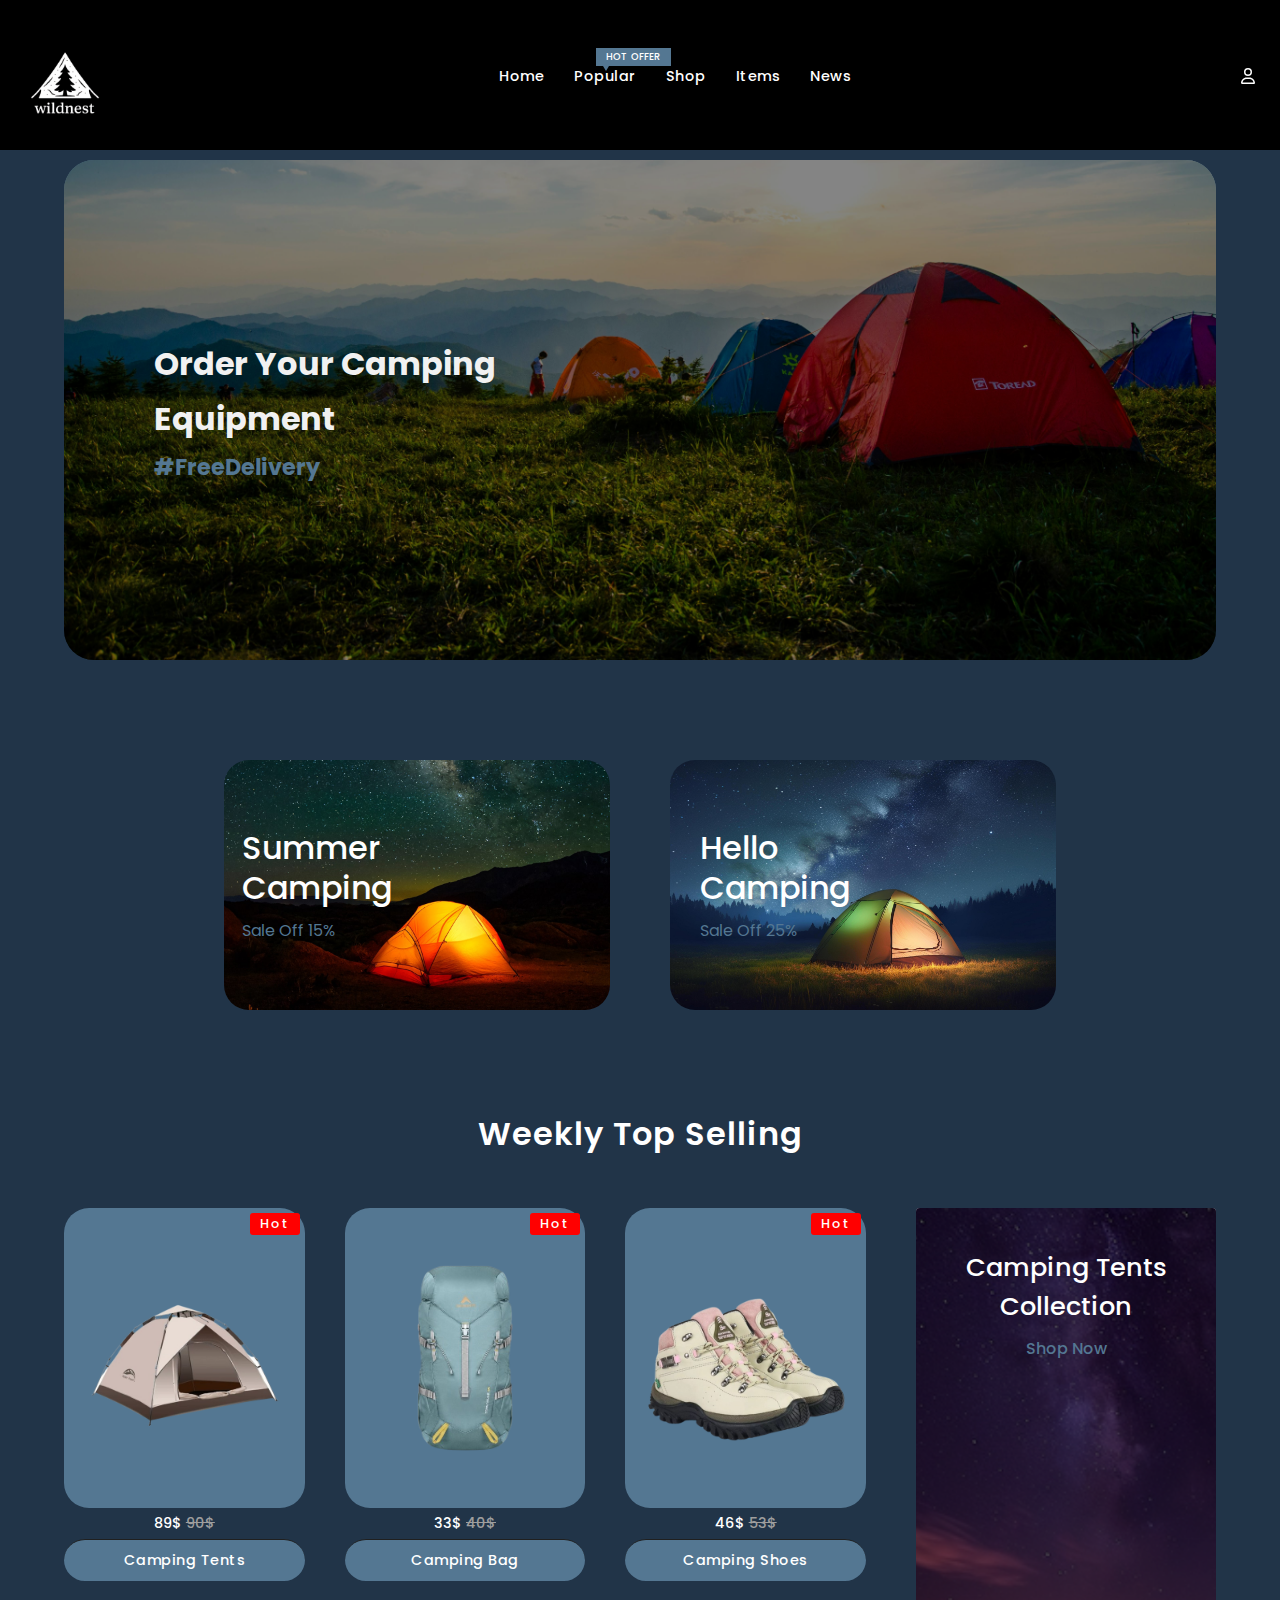
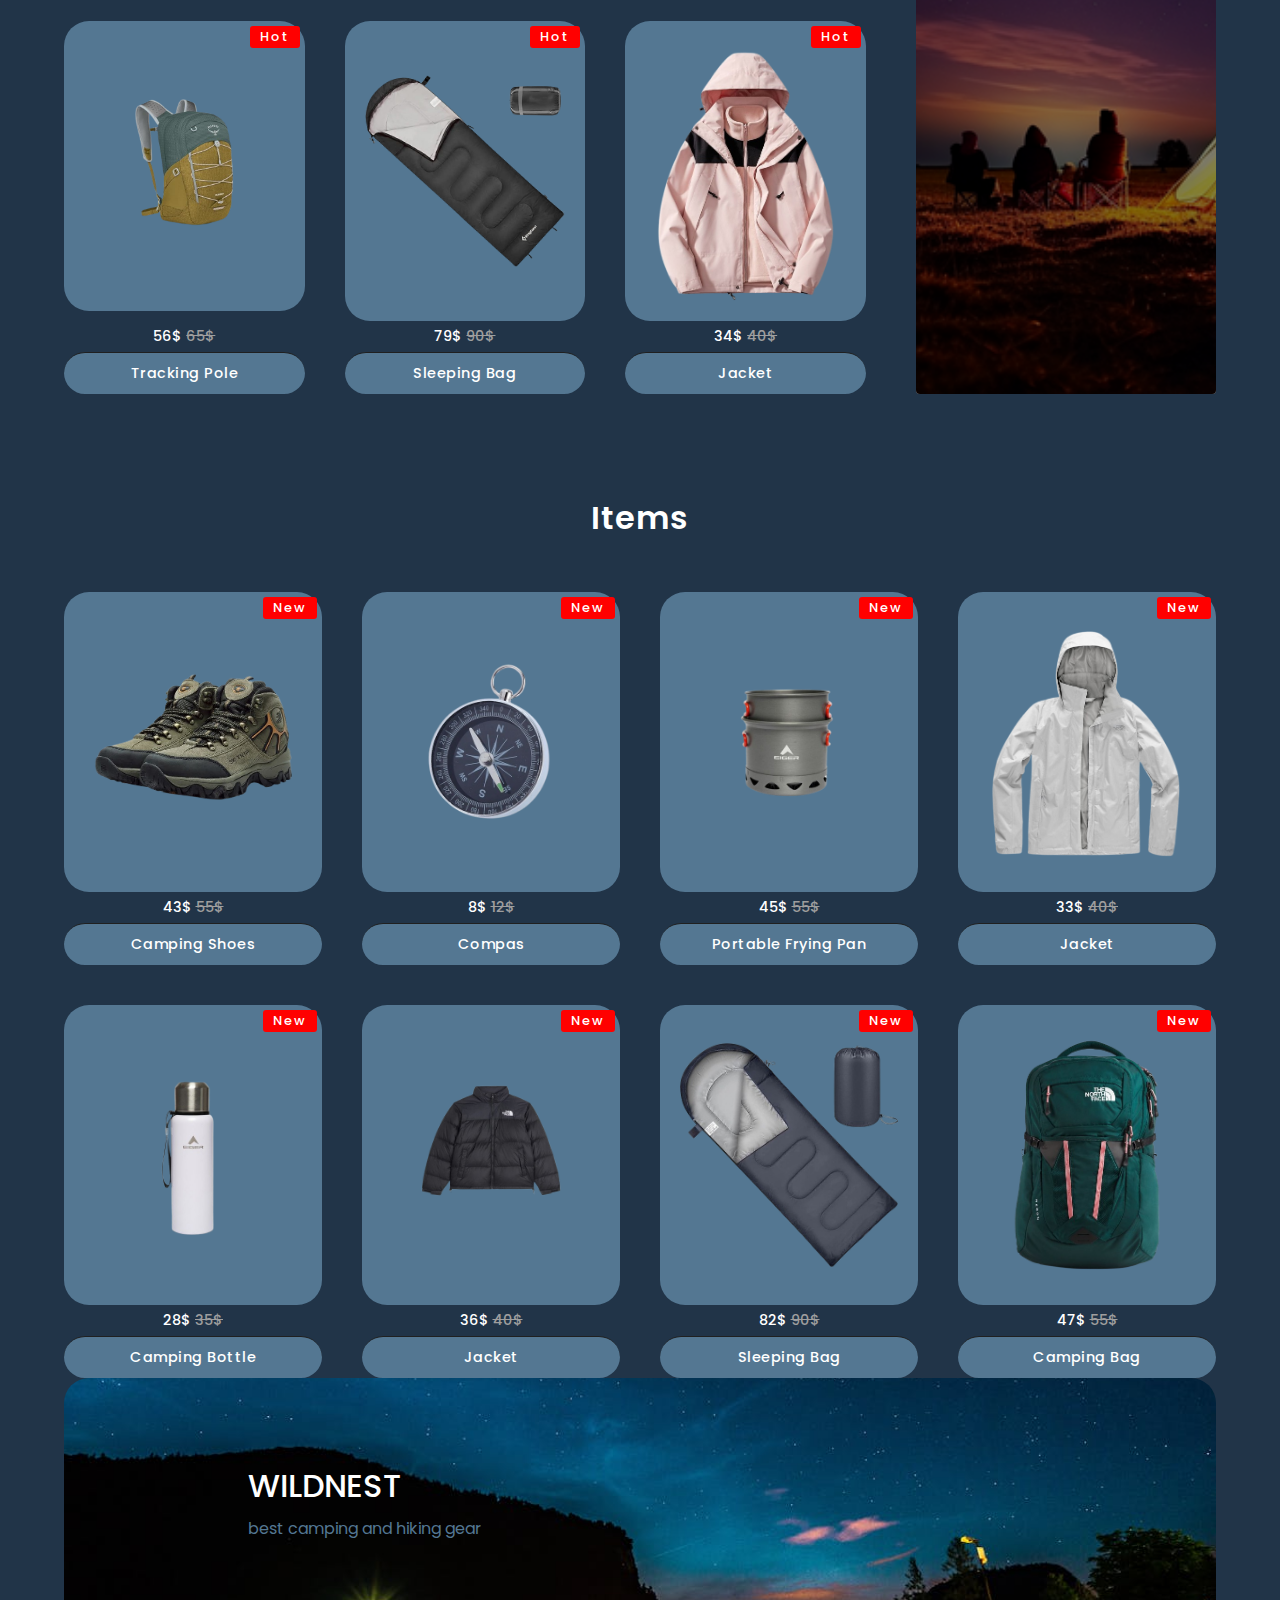
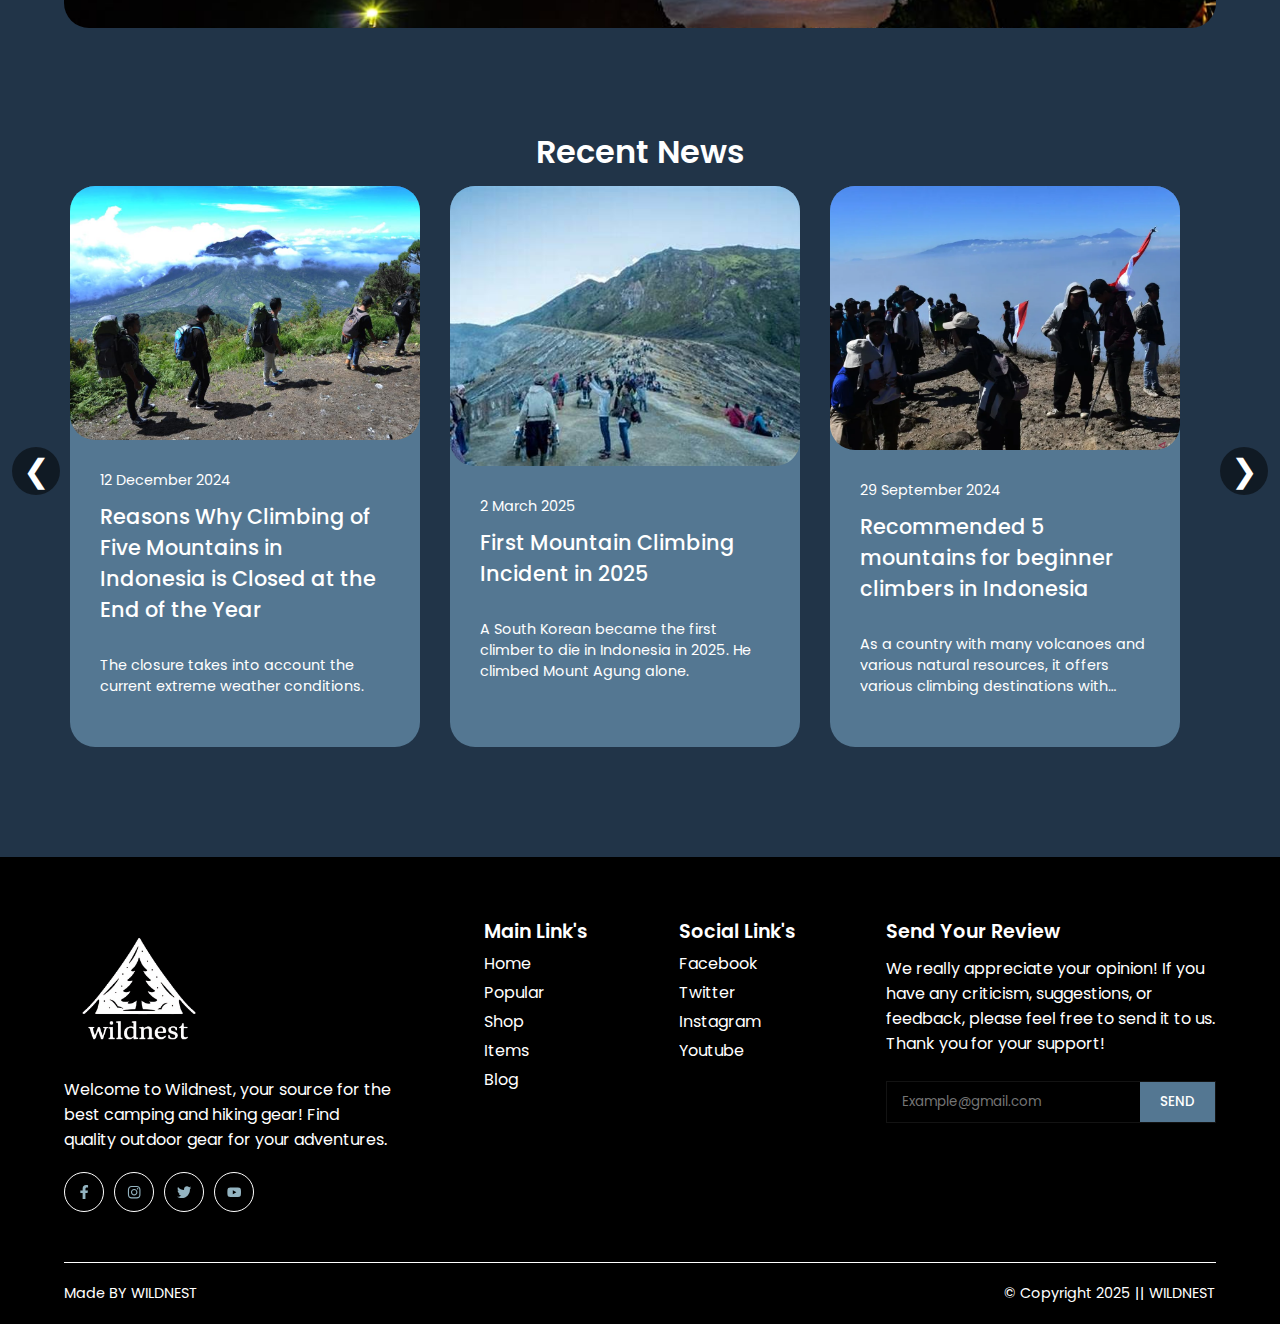
<file: index.html>
<!DOCTYPE html>
<html lang="en">

<head>
    <meta charset="UTF-8">
    <meta name="viewport" content="width=device-width, initial-scale=1.0">
    <title>Wild Nest</title>
    <link rel="stylesheet" href="css/style.css" />
    <link rel="shortcut icon" href="images/fav-icon.png" />
    <link rel="preconnect" href="https://fonts.googleapis.com">
    <link rel="preconnect" href="https://fonts.gstatic.com" crossorigin>
    <link href="https://fonts.googleapis.com/css2?family=Poppins:ital,wght@0,100;0,200;0,300;0,400;0,500;0,600;0,700;0,800;0,900;1,100;1,200;1,300;1,400;1,500;1,600;1,700;1,800;1,900&display=swap" rel="stylesheet">


</head>

<body class="">

    <!--==header==-->
    <header>
        <nav class="navigation">
            <!--menu-btn-->
            <input type="checkbox" id="menu-btn" class="menu-btn" />
            <label for="menu-btn" class="menu-icon">
                <span class="nav-icon"></span>
            </label>
            <!--**logo******************-->
            <a href="#" class="logo">
                <img src="logo.png" alt="logo" />
            </a>
            <!--menu-->
            <ul class="menu">
                <li><a href="index.html">Home</a></li>
                <li>
                    <a href="#popular">Popular</a>
                    <span class="nav-label">Hot Offer</span>
                </li>
                <li><a href="keranjang.html">Shop</a></li>
                <li><a href="#recent-product">Items</a></li>
                <li><a href="#blog">News</a></li>
            </ul>
            <!--**nav-btns****-->
            <div class="nav-btns">
                <!--user-->
                <a href="login_register/index.php" class="nav-user">
                    <svg xmlns="http://www.w3.org/2000/svg" viewBox="0 0 448 512" height="1em" width="1em"><path d="M304 128a80 80 0 1 0 -160 0 80 80 0 1 0 160 0zM96 128a128 128 0 1 1 256 0A128 128 0 1 1 96 128zM49.3 464H398.7c-8.9-63.3-63.3-112-129-112H178.3c-65.7 0-120.1 48.7-129 112zM0 482.3C0 383.8 79.8 304 178.3 304h91.4C368.2 304 448 383.8 448 482.3c0 16.4-13.3 29.7-29.7 29.7H29.7C13.3 512 0 498.7 0 482.3z"/></svg>
                </a>
            </div>
        </nav>
    </header>

    <!--==search=======================================-->
    <div class="search-bar">
        <!--input-->
        <form class="search-input">
            <input type="text" placeholder="Search For Products" name="search" required/>
            <!--cancel-->
            <a href="javascript:void(0);" class="search-cancel">
                <svg xmlns="http://www.w3.org/2000/svg" viewBox="0 0 384 512" height="1em" width="1em"><path d="M342.6 150.6c12.5-12.5 12.5-32.8 0-45.3s-32.8-12.5-45.3 0L192 210.7 86.6 105.4c-12.5-12.5-32.8-12.5-45.3 0s-12.5 32.8 0 45.3L146.7 256 41.4 361.4c-12.5 12.5-12.5 32.8 0 45.3s32.8 12.5 45.3 0L192 301.3 297.4 406.6c12.5 12.5 32.8 12.5 45.3 0s12.5-32.8 0-45.3L237.3 256 342.6 150.6z"/></svg>
            </a>
        </form>
    </div>

    <!--==login-signup================================-->


    <!--==main-banner-search=========================-->
    <section id="search-banner">
        <!--text-->
        <div class="search-banner-text">
            <h1>Order Your Camping Equipment</h1>
            <strong>#FreeDelivery</strong>
            <!--box-->
        </div>
    </section>

    <!--==sale=====================================-->
    <section class="sale" id="shop">
        <!--box1-->
        <a href="#" class="sale-box">
            <img src="images/sale-1.jpg" alt="sale" />

            <!--text-->
            <div class="sale-text">
                <strong>Summer Camping</strong>
                <span>Sale Off 15%</span>
            </div>
        </a>

        <!--box2-->
        <a href="#" class="sale-box">
            <img src="images/sale-2.jpg" alt="sale" />

            <!--text-->
            <div class="sale-text">
                <strong>Hello Camping</strong>
                <span>Sale Off 25%</span>
            </div>
        </a>
    </section>

    <!--==top selling===================================-->
    <section id="popular">

        <!--**heading******************-->
        <h2>Weekly Top Selling</h2>

        <!--**container****************-->
        <div class="popular-container">

            <!--==product============-->
            <div class="popular-product-container">

                <!--box 1-->
                <div class="product-box">
                    <!--img-->
                    <a href="#" class="product-box-img">
                        <img src="./images/tnda4.png" alt="product" />
                        <span>Hot</span>
                    </a>
                    <!--text-->
                    <div class="product-box-text">
                        <span>89$ <del>90$</del></span>
                        <a href="#" class="product-cart-btn">Camping Tents</a>
                    </div>
                </div>

                <!--box 2-->
                <div class="product-box">
                    <!--img-->
                    <a href="#" class="product-box-img">
                        <img src="./images/tas2.png" alt="product" />
                        <span>Hot</span>
                    </a>
                    <!--text-->
                    <div class="product-box-text">
                        <span>33$ <del>40$</del></span>
                        <a href="#" class="product-cart-btn">Camping Bag</a>
                    </div>
                </div>

                <!--box 3-->
                <div class="product-box">
                    <!--img-->
                    <a href="#" class="product-box-img">
                        <img src="./images/shoes2.png" alt="product" />
                        <span>Hot</span>
                    </a>
                    <!--text-->
                    <div class="product-box-text">
                        <span>46$ <del>53$</del></span>
                        <a href="#" class="product-cart-btn">Camping Shoes</a>
                    </div>
                </div>

                <!--box 4-->
                <div class="product-box">
                    <!--img-->
                    <a href="#" class="product-box-img">
                        <img src="images/tas4.png" alt="product" />
                        <span>Hot</span>
                    </a>
                    <!--text-->
                    <div class="product-box-text">
                        <a href="#" class="product-text-title"></a>
                        <span>56$ <del>65$</del></span>
                        <a href="#" class="product-cart-btn">Tracking Pole</a>
                    </div>
                </div>

                <!--box 5-->
                <div class="product-box">
                    <!--img-->
                    <a href="#" class="product-box-img">
                        <img src="./images/sbag2.png" alt="product" />
                        <span>Hot</span>
                    </a>
                    <!--text-->
                    <div class="product-box-text">
                        <span>79$ <del>90$</del></span>
                        <a href="#" class="product-cart-btn">Sleeping Bag</a>
                    </div>
                </div>

                <!--box 6-->
                <div class="product-box">
                    <!--img-->
                    <a href="#" class="product-box-img">
                        <img src="images/jket3.png" alt="product" />
                        <span>Hot</span>
                    </a>
                    <!--text-->
                    <div class="product-box-text">
                        <span>34$ <del>40$</del></span>
                        <a href="#" class="product-cart-btn">Jacket</a>
                    </div>
                </div>
            </div>

            <!--==banner=============-->
            <div class="popular-banner">
                <!--text-->
                <div class="popular-banner-text">
                    <h3>Camping Tents Collection</h3>
                    <a href="#">Shop Now</a>
                </div>
                <!--img-->
                <div class="popular-banner-img">
                    <img src="images/bg.png" alt="bg" />
                </div>
            </div>
        </div>

    </section>



    <!--==item===================================-->
    <section id="recent-product">

        <!--heading-->
        <h3>Items</h3>

        <!--container-->
        <div class="recent-product-container">

            <!--box 1-->
            <div class="product-box">
                <!--img-->
                <a href="#" class="product-box-img">
                    <img src="images/shoes3.png" alt="product" />
                    <span>New</span>
                </a>
                <!--text-->
                <div class="product-box-text">
                    <span>43$ <del>55$</del></span>
                    <a href="#" class="product-cart-btn">Camping Shoes</a>
                </div>
            </div>

            <!--box 2-->
            <div class="product-box">
                <!--img-->
                <a href="#" class="product-box-img">
                    <img src="./images/kompas1.png" alt="product" />
                    <span>New</span>
                </a>
                <!--text-->
                <div class="product-box-text">
                    <span>8$ <del>12$</del></span>
                    <a href="#" class="product-cart-btn">Compas</a>
                </div>
            </div>

            <!--box 3-->
            <div class="product-box">
                <!--img-->
                <a href="#" class="product-box-img">
                    <img src=".//images/portabel2.png" alt="product" />
                    <span>New</span>
                </a>
                <!--text-->
                <div class="product-box-text">
                    <span>45$ <del>55$</del></span>
                    <a href="#" class="product-cart-btn">Portable Frying Pan</a>
                </div>
            </div>


            <!--box 4-->
            <div class="product-box">
                <!--img-->
                <a href="#" class="product-box-img">
                    <img src="./images/jket1.png" alt="product" />
                    <span>New</span>
                </a>
                <!--text-->
                <div class="product-box-text">
                    <span>33$ <del>40$</del></span>
                    <a href="#" class="product-cart-btn">Jacket</a>
                </div>
            </div>

            <!--box 5-->
            <div class="product-box">
                <!--img-->
                <a href="#" class="product-box-img">
                    <img src="./images/botol1.png" alt="product" />
                    <span>New</span>
                </a>
                <!--text-->
                <div class="product-box-text">
                    <span>28$ <del>35$</del></span>
                    <a href="#" class="product-cart-btn">Camping Bottle</a>
                </div>
            </div>

            <!--box 6-->
            <div class="product-box">
                <!--img-->
                <a href="#" class="product-box-img">
                    <img src="./images/jket4.png" alt="product" />
                    <span>New</span>
                </a>
                <!--text-->
                <div class="product-box-text">
                    <span>36$ <del>40$</del></span>
                    <a href="#" class="product-cart-btn">Jacket</a>
                </div>
            </div>

            <!--box 7-->
            <div class="product-box">
                <!--img-->
                <a href="#" class="product-box-img">
                    <img src="images/sbag1.png" alt="product" />
                    <span>New</span>
                </a>
                <!--text-->
                <div class="product-box-text">
                    <span>82$ <del>90$</del></span>
                    <a href="#" class="product-cart-btn">Sleeping Bag</a>
                </div>
            </div>

            <!--box 8-->
            <div class="product-box">
                <!--img-->
                <a href="#" class="product-box-img">
                    <img src="images/tas3.png" alt="product" />
                    <span>New</span>
                </a>
                <!--text-->
                <div class="product-box-text">
                    <span>47$ <del>55$</del></span>
                    <a href="#" class="product-cart-btn">Camping Bag</a>
                </div>
            </div>
        </div>

        <!--box1-->
        <a href="#" class="sale-box">
            <img src="images/blog-2.jpg" alt="sale" />

            <!--text-->
            <div class="sale-text">
                <strong>WILDNEST</strong>
                <span>best camping and hiking gear</span>
            </div>
        </a>
    </section>

    <!--==blog=====================================-->
    <section id="blog">
        <!--heading-->
        <div class="blog-heading">
            <h3>Recent News</h3>
        </div>

        <!--slider wrapper-->
        <div class="blog-slider-wrapper">
            <!--left button-->
            <button class="scroll-btn left" onclick="scrollBlog('left')">&#10094;</button>

            <!--container-->
            <div class="blog-container" id="blogContainer">
                <!-- Box 1 -->
                <div class="blog-box">
                    <div class="blog-box-img">
                        <img src="./images/news1.jpg" alt="blog" />
                    </div>
                    <div class="blog-box-text">
                        <span>12 December 2024</span>
                        <a href="" class="blog-title">Reasons Why Climbing of Five Mountains in Indonesia is Closed at the End of the Year</a>
                        <p>The closure takes into account the current extreme weather conditions.</p>
                    </div>
                </div>

                <!-- Box 2 -->
                <div class="blog-box">
                    <div class="blog-box-img">
                        <img src="./images/news2.jpeg" alt="blog" />
                    </div>
                    <div class="blog-box-text">
                        <span>2 March 2025</span>
                        <a href="" class="blog-title">First Mountain Climbing Incident in 2025</a>
                        <p>A South Korean became the first climber to die in Indonesia in 2025. He climbed Mount Agung alone.</p>
                    </div>
                </div>

                <!-- Box 3 -->
                <div class="blog-box">
                    <div class="blog-box-img">
                        <img src="./images/news3.webp" alt="blog" />
                    </div>
                    <div class="blog-box-text">
                        <span>29 September 2024</span>
                        <a href="" class="blog-title">Recommended 5 mountains for beginner climbers in Indonesia</a>
                        <p>As a country with many volcanoes and various natural resources, it offers various climbing destinations with stunning natural beauty.</p>
                    </div>
                </div>

                <!-- Box 4 -->
                <div class="blog-box">
                    <div class="blog-box-img">
                        <img src="./images/news4.jpeg" alt="blog" />
                    </div>
                    <div class="blog-box-text">
                        <span>13 April 2025</span>
                        <a href="" class="blog-title">Singolangu, The Oldest Forgotten Hiking Trail on Mount Lawu</a>
                        <p>Quoting from various sources, the Singolangu route in Magetan, East Java, is believed to be the first climbing route of Mount Lawu since the 1980s.</p>
                    </div>
                </div>

                <!-- Box 5 -->
                <div class="blog-box">
                    <div class="blog-box-img">
                        <img src="./images/news5.jpg" alt="blog" />
                    </div>
                    <div class="blog-box-text">
                        <span>5 January 2025</span>
                        <a href="" class="blog-title">Climber from Jember Falls into Mount Saeng Bondowoso Ravine, Still Not Found.</a>
                        <p>Head of the Bondowoso Regency Regional Disaster Management Agency (BPBD), Sigit Purnomo, explained that the search for the climber was still ongoing.</p>
                    </div>
                </div>

                <!-- Box 6 -->
                <div class="blog-box">
                    <div class="blog-box-img">
                        <img src="./images/news6.jpg" alt="blog" />
                    </div>
                    <div class="blog-box-text">
                        <span>2 May 2025</span>
                        <a href="" class="blog-title">Don't Bring Trash Down, BTNGR Blacklists 52 Climbers</a>
                        <p>This firm step is an implementation of the Go Rinjani Zero Waste Program, which strictly regulates the packaging and waste management system for climbers.</p>
                    </div>
                </div>

                <!-- Box 7 -->
                <div class="blog-box">
                    <div class="blog-box-img">
                        <img src="./images/news7.jpg" alt="blog" />
                    </div>
                    <div class="blog-box-text">
                        <span>3 March 2025</span>
                        <a href="" class="blog-title">Getting to know Mount Cartenz Pyramid: The dream peak of world climbers</a>
                        <p>Unpredictable weather conditions, high cold temperatures, and challenging climbing routes are the main factors that often worsen conditions at Cartenz Peak.</p>
                    </div>
                </div>

                <!-- Box 8 -->
                <div class="blog-box">
                    <div class="blog-box-img">
                        <img src="./images/news8.jpeg" alt="blog" />
                    </div>
                    <div class="blog-box-text">
                        <span>21 January 2020</span>
                        <a href="" class="blog-title">Sindoro climb reopened</a>
                        <p>Mount Sindoro via Kledung was reopened because the weather was no longer extreme and was conducive for climbing activities.</p>
                    </div>
                </div>

                <!-- Box 9 -->
                <div class="blog-box">
                    <div class="blog-box-img">
                        <img src="./images/news9.jpg" alt="blog" />
                    </div>
                    <div class="blog-box-text">
                        <span>7 January 2025</span>
                        <a href="" class="blog-title">Mount Prau Climbing Closed from January 12 to March 31, 2025</a>
                        <p>This closure is carried out in anticipation of bad weather, reforestation, and repair of paths at each basecamp.</p>
                    </div>
                </div>
            </div>

            <!--right button-->
            <button class="scroll-btn right" onclick="scrollBlog('right')">&#10095;</button>
        </div>
    </section>


    <!--==footer===================================-->
    <footer>
        <div class="footer-container">

            <!--**company-box********************-->
            <div class="footer-company-box">
                <!--logo-->
                <a href="#h" class="footer-logo">
                    <img src="logo.png" alt="logo" />
                </a>
                <!--details-->
                <p>Welcome to Wildnest, your source for the best camping and hiking gear! Find quality outdoor gear for your adventures.</p>
                <!--social-->
                <div class="footer-social">
                    <!--facebook-->
                    <a href="#">
                        <svg xmlns="http://www.w3.org/2000/svg" height="1em" width="1em" viewBox="0 0 320 512"><path d="M279.14 288l14.22-92.66h-88.91v-60.13c0-25.35 12.42-50.06 52.24-50.06h40.42V6.26S260.43 0 225.36 0c-73.22 0-121.08 44.38-121.08 124.72v70.62H22.89V288h81.39v224h100.17V288z"/></svg>
                    </a>
                    <!--insta-->
                    <a href="https://www.instagram.com/_.wildnest?igsh=MXRiYTIwYWl4YXNqdg==">
                        <svg xmlns="http://www.w3.org/2000/svg" viewBox="0 0 448 512" height="1em" width="1em"><path d="M224.1 141c-63.6 0-114.9 51.3-114.9 114.9s51.3 114.9 114.9 114.9S339 319.5 339 255.9 287.7 141 224.1 141zm0 189.6c-41.1 0-74.7-33.5-74.7-74.7s33.5-74.7 74.7-74.7 74.7 33.5 74.7 74.7-33.6 74.7-74.7 74.7zm146.4-194.3c0 14.9-12 26.8-26.8 26.8-14.9 0-26.8-12-26.8-26.8s12-26.8 26.8-26.8 26.8 12 26.8 26.8zm76.1 27.2c-1.7-35.9-9.9-67.7-36.2-93.9-26.2-26.2-58-34.4-93.9-36.2-37-2.1-147.9-2.1-184.9 0-35.8 1.7-67.6 9.9-93.9 36.1s-34.4 58-36.2 93.9c-2.1 37-2.1 147.9 0 184.9 1.7 35.9 9.9 67.7 36.2 93.9s58 34.4 93.9 36.2c37 2.1 147.9 2.1 184.9 0 35.9-1.7 67.7-9.9 93.9-36.2 26.2-26.2 34.4-58 36.2-93.9 2.1-37 2.1-147.8 0-184.8zM398.8 388c-7.8 19.6-22.9 34.7-42.6 42.6-29.5 11.7-99.5 9-132.1 9s-102.7 2.6-132.1-9c-19.6-7.8-34.7-22.9-42.6-42.6-11.7-29.5-9-99.5-9-132.1s-2.6-102.7 9-132.1c7.8-19.6 22.9-34.7 42.6-42.6 29.5-11.7 99.5-9 132.1-9s102.7-2.6 132.1 9c19.6 7.8 34.7 22.9 42.6 42.6 11.7 29.5 9 99.5 9 132.1s2.7 102.7-9 132.1z"/></svg>
                    </a>
                    <!--twitter-->
                    <a href="#">
                        <svg xmlns="http://www.w3.org/2000/svg" height="1em" viewBox="0 0 512 512"><path d="M459.37 151.716c.325 4.548.325 9.097.325 13.645 0 138.72-105.583 298.558-298.558 298.558-59.452 0-114.68-17.219-161.137-47.106 8.447.974 16.568 1.299 25.34 1.299 49.055 0 94.213-16.568 130.274-44.832-46.132-.975-84.792-31.188-98.112-72.772 6.498.974 12.995 1.624 19.818 1.624 9.421 0 18.843-1.3 27.614-3.573-48.081-9.747-84.143-51.98-84.143-102.985v-1.299c13.969 7.797 30.214 12.67 47.431 13.319-28.264-18.843-46.781-51.005-46.781-87.391 0-19.492 5.197-37.36 14.294-52.954 51.655 63.675 129.3 105.258 216.365 109.807-1.624-7.797-2.599-15.918-2.599-24.04 0-57.828 46.782-104.934 104.934-104.934 30.213 0 57.502 12.67 76.67 33.137 23.715-4.548 46.456-13.32 66.599-25.34-7.798 24.366-24.366 44.833-46.132 57.827 21.117-2.273 41.584-8.122 60.426-16.243-14.292 20.791-32.161 39.308-52.628 54.253z"/></svg>
                    </a>
                    <!--youtube-->
                    <a href="#">
                        <svg xmlns="http://www.w3.org/2000/svg" viewBox="0 0 576 512" height="1em" width="1em"><path d="M549.7 124.1c-6.3-23.7-24.8-42.3-48.3-48.6C458.8 64 288 64 288 64S117.2 64 74.6 75.5c-23.5 6.3-42 24.9-48.3 48.6-11.4 42.9-11.4 132.3-11.4 132.3s0 89.4 11.4 132.3c6.3 23.7 24.8 41.5 48.3 47.8C117.2 448 288 448 288 448s170.8 0 213.4-11.5c23.5-6.3 42-24.2 48.3-47.8 11.4-42.9 11.4-132.3 11.4-132.3s0-89.4-11.4-132.3zm-317.5 213.5V175.2l142.7 81.2-142.7 81.2z"/></svg>
                    </a>
                </div>
            </div>

            <!--**links*************************-->
            <div class="footer-link-box">
                <strong>Main Link's</strong>
                <ul>
                    <li><a href="#index.html">Home</a></li>
                    <li><a href="#popular">Popular</a></li>
                    <li><a href="keranjang.html">Shop</a></li>
                    <li><a href="#recent-product">Items</a></li>
                    <li><a href="#blog">Blog</a></li>
                </ul>
            </div>

            <!--**links*************************-->
            <div class="footer-link-box">
                <strong>Social Link's</strong>
                <ul>
                    <li><a href="#">Facebook</a></li>
                    <li><a href="#">Twitter</a></li>
                    <li><a href="https://www.instagram.com/_.wildnest?igsh=MXRiYTIwYWl4YXNqdg==">Instagram</a></li>
                    <li><a href="#">Youtube</a></li>
                </ul>
            </div>

            <!--**subscribe********************-->
            <div class="footer-subscribe">
                <strong>Send Your Review</strong>
                <p>We really appreciate your opinion! If you have any criticism, suggestions, or feedback, please feel free to send it to us. Thank you for your support!</p>
                <!--box-->
                <form class="subscribe-box">
                    <input type="email" placeholder="Example@gmail.com" name="email" required/>
                    <button>Send</button>
                </form>
            </div>

        </div>

        <!--**bottom*********************-->
        <div class="footer-bottom">
            <span>Made BY WILDNEST</span>
            <span>© Copyright 2025 || WILDNEST</span>
        </div>
    </footer>

    <!--==script==============================-->
    <script src="script.js"></script>

</body>

</html>
</file>
<file: css/style.css>
/* Basic CSS  */

* {
    margin: 0px;
    padding: 0px;
    box-sizing: border-box;
    font-family: poppins;
    scroll-behavior: smooth;
}

a {
    text-decoration: none;
}

ul {
    list-style: none;
}

:root {
    --main-color: #547792;
    --bg-color: #94B4C1;
    --main-light: #eef4f9;
    --product-bg-color: #F2EFE7;
}

body {
    background-color: #213448;
}


/* Header  */

.navigation {
    display: flex;
    justify-content: space-between;
    align-items: center;
    width: 100%;
    margin: 0;
    z-index: 101;
    position: relative;
    padding: 40px 20px;
    background-color: black;
}

header.header-fix {
    background-color: #000;
    backdrop-filter: none;
    position: fixed;
    left: 0px;
    top: 0px;
    right: 0;
    width: 100%;
    z-index: 101;
    box-shadow: 2px 2px 30px rgba(0, 0, 0, 0.05);
    animation: navigationanimation 0.6s;
}

header.header-fix .navigation {
    padding: 20px 0px;
    width: 100%;
}

@keyframes navigationanimation {
    0% {
        top: -100%;
    }
    100% {
        top: 0%;
    }
}

.logo {
    max-width: 180px;
    max-height: 70px;
    display: flex;
}

.logo img {
    width: 100%;
    height: 100%;
    object-fit: contain;
    object-position: center;
    max-height: 90px;
}

.menu {
    display: flex;
    justify-content: center;
    align-items: center;
    background-color: #000;
}

.menu li a {
    margin: 0px 15px;
    color: #ffffff;
    letter-spacing: 0.5px;
    font-weight: 500;
    font-size: 0.9rem;
    transition: all ease 0.3s;
}

.menu li {
    position: relative;
}

.nav-label {
    position: absolute;
    top: -15px;
    right: -20px;
    padding: 2px 10px;
    background-color: var(--main-color);
    color: #ffffff;
    font-weight: 500;
    display: flex;
    justify-content: center;
    align-items: center;
    font-size: 0.6rem;
    text-transform: uppercase;
}

.nav-label::after {
    content: '';
    width: 0px;
    height: 0px;
    position: absolute;
    left: 10%;
    top: 100%;
    border-bottom: 3px solid transparent;
    border-left: 3px solid transparent;
    border-right: 3px solid transparent;
    border-top: 5px solid var(--main-color);
}

.menu li a:hover {
    color: #ccc;
}

.nav-btns {
    display: flex;
    justify-content: center;
    align-items: center;
    grid-gap: 25px;
}

.nav-btns a {
    fill: #ffffff;
    width: 20px;
    height: 18px;
}

.nav-cart svg {
    height: 20px;
    width: 22px;
}

.nav-cart {
    position: relative;
}

.nav-cart span {
    color: #ffffff;
    background-color: var(--main-color);
    width: 16px;
    height: 16px;
    display: flex;
    justify-content: center;
    align-items: center;
    border-radius: 50%;
    font-size: 0.6rem;
    font-weight: 600;
    position: absolute;
    top: -15px;
    right: -8px;
    padding-top: 2px;
}


/* search-bar  */

.search-bar {
    width: 100%;
    height: 40vh;
    background-color: #111111bb;
    backdrop-filter: blur(30px);
    position: fixed;
    left: 0px;
    bottom: 0px;
    display: none;
    justify-content: center;
    box-shadow: 2px 2px 30px rgba(0, 0, 0, 0.05);
    z-index: 101;
}

.search-bar-active {
    display: flex;
    animation: searchanimation 0.4s;
}

@keyframes searchanimation {
    0% {
        bottom: -100%;
    }
    100% {
        bottom: 0%;
    }
}

.search-input {
    width: 90%;
    border-bottom: 1px solid #202020;
    display: flex;
    justify-content: center;
    align-items: center;
    height: 100px;
    margin-top: 20px;
}

.search-input input {
    width: 100%;
    border: none;
    outline: none;
    background-color: transparent;
    font-size: 1.8rem;
    margin: 0px;
    color: #ffffff;
}

.search-cancel {
    fill: var(--main-color);
    font-size: 2rem;
    padding-right: 40px;
    transition: all ease 0.3s;
}

.search-cancel:hover {
    opacity: 0.8;
}


/* login signup  */

.form {
    width: 100%;
    height: 100%;
    position: fixed;
    left: 0px;
    top: 0px;
    background-color: rgba(0, 0, 0, 0.04);
    display: flex;
    flex-direction: column;
    justify-content: center;
    align-items: center;
    z-index: 102;
}

.login-form,
.sign-up-form {
    max-width: 420px;
    width: 100%;
    padding: 20px 10px;
    background-color: #ffffff;
    box-shadow: 2px 2px 30px rgba(0, 0, 0, 0.1);
    display: flex;
    flex-direction: column;
    justify-content: center;
    align-items: center;
    border-radius: 5px;
    position: relative;
}

.login-form form,
.sign-up-form form {
    display: flex;
    flex-direction: column;
    justify-content: center;
    align-items: center;
    width: 100%;
}

.login-form strong,
.sign-up-form strong {
    color: #272727;
    font-size: 2rem;
    margin: 2px 7px 7px 7px;
    text-transform: uppercase;
    letter-spacing: 0.5px;
    font-weight: 500;
}

.form-cancel {
    position: absolute;
    right: 20px;
    top: 10px;
    fill: #868686;
}

.login-form input,
.sign-up-form input {
    width: 90%;
    height: 45px;
    margin: 6px 0px;
    padding: 0px 10px;
    border: 1px solid rgba(0, 0, 0, 0.1);
    outline: none;
    border-radius: 7px;
}

.login-form input::placeholder,
.sign-up-form input::placeholder {
    color: rgba(0, 0, 0, 0.5);
}

.login-form input[type="submit"],
.sign-up-form input[type="submit"] {
    background-color: var(--main-color);
    color: #ffffff;
    border: none;
    cursor: pointer;
    margin-top: 10px;
    border-radius: 3px;
    text-transform: uppercase;
    box-shadow: 2px 2px 30px rgba(0, 0, 0, 0.1);
}

.form-btns {
    display: flex;
    justify-content: space-between;
    align-items: center;
    margin-top: 10px;
    width: 90%;
}

.form-btns a {
    color: #4d4d4d;
    font-size: 0.9rem;
}

.form-btns a:hover {
    color: var(--main-color);
    text-decoration: underline;
}

.form,
.login-form,
.sign-up-form {
    display: none;
}

.login-active,
.sign-up-active {
    display: flex;
}

.login-active .login-form,
.sign-up-active .sign-up-form {
    display: flex;
    animation: fade 0.6s;
}

@keyframes fade {
    0% {
        opacity: 0;
    }
    100% {
        opacity: 1;
    }
}


/* search-banner  */

#search-banner {
    max-width: 1250px;
    width: 90%;
    height: 500px;
    border-radius: 30px;
    background-color: #111014;
    margin: 10px auto;
    position: relative;
    overflow: hidden;
    background-image: url('../images/bg.jpg');
    background-repeat: no-repeat;
    background-size: cover;
    background-position: bottom right;
    padding: 20px;
    display: flex;
    align-items: center;
}

#search-banner::after {
    position: absolute;
    content: '';
    left: 0px;
    top: 0px;
    width: 100%;
    height: 100%;
    background-color: #0000007a;
}

.search-banner-text {
    display: flex;
    flex-direction: column;
    max-width: 500px;
    width: 100%;
    margin-left: 70px;
    position: relative;
    z-index: 2;
}

.search-banner-text h1 {
    font-size: 2rem;
    line-height: 55px;
    color: #f1f1f1;
}

.search-banner-text strong {
    color: var(--main-color);
    font-size: 1.4rem;
    margin-top: 4px;
}

.search-box svg {
    height: 1.3rem;
    width: 1.3rem;
    fill: #3b3b3b;
    margin: 0px 10px;
}

.search-box .search-btn {
    width: 220px;
    height: 40px;
    border-radius: 30px;
    background-color: var(--main-color);
    border: none;
    outline: none;
    color: #ffffff;
    cursor: pointer;
    transition: all ease 0.3s;
}

.search-box .search-btn:hover {
    opacity: 0.8;
}


/* popular  */

#popular,
#recent-product {
    max-width: 1200px;
    width: 90%;
    margin: 100px auto;
    display: flex;
    flex-direction: column;
}

#popular h2,
#recent-product h3 {
    color: #ffffff;
    font-size: 2rem;
    font-weight: 600;
    letter-spacing: 1px;
    margin-bottom: 30px;
    text-align: center;
}

.popular-container {
    display: grid;
    grid-template-columns: 1fr 300px;
    grid-gap: 50px;
    margin-top: 20px;
}

.popular-product-container {
    display: grid;
    grid-template-columns: 1fr 1fr 1fr;
    grid-gap: 40px;
}

.product-box {
    display: flex;
    flex-direction: column;
    width: 100%;
}

.product-box-img {
    width: 100%;
    max-height: 300px;
    height: 100%;
    background-color: var(--main-color);
    padding: 20px;
    border-radius: 25px;
    position: relative;
    transition: all ease 0.3s;
}

.product-box-img:hover {
    opacity: 0.8;
}

.product-box-img img {
    width: 100%;
    height: 100%;
    object-fit: contain;
    object-position: center;
}

.product-box-img span {
    position: absolute;
    background-color: red;
    color: #ffffff;
    right: 5px;
    top: 5px;
    font-size: 0.8rem;
    padding: 2px 10px;
    font-weight: 500;
    border-radius: 3px;
    letter-spacing: 2px;
}

.product-box-text {
    display: flex;
    flex-direction: column;
    justify-content: center;
    align-items: center;
    text-align: center;
}

.product-box-text .product-text-title {
    color: #e7e7e7;
    font-size: 1rem;
    font-weight: 600;
    margin-top: 10px;
    letter-spacing: 1px;
}

.product-box-text span {
    color: white;
    font-size: 0.9rem;
    font-weight: 500;
    margin: 5px 0px;
}

.product-box-text span del {
    color: #9e9e9e;
}

.product-box-text .product-cart-btn {
    border-top: 1px solid #202020;
    width: 100%;
    border-radius: 25px;
    padding: 10px;
    background-color: var(--main-color);
    color: #ffffff;
    font-size: 0.9rem;
    font-weight: 500;
    letter-spacing: 0.5px;
    transition: all ease 0.3s;
    display: flex;
    justify-content: center;
    align-items: center;
}

.product-box-text .product-cart-btn svg {
    margin-right: 5px;
    fill: #ffffff;
}

.product-box-text .product-cart-btn:hover {
    background-color: lightsalmon;
    border-top: 1px solid transparent;
}

.popular-banner {
    background-color: var(--product-bg-color);
    width: 100%;
    min-height: 500px;
    display: flex;
    flex-direction: column;
    justify-content: space-between;
    align-items: center;
    padding: 40px 30px;
    position: relative;
    overflow: hidden;
    border-radius: 4px;
}

.popular-banner::after {
    content: '';
    position: absolute;
    left: 0px;
    top: 0px;
    width: 100%;
    height: 100%;
    background-color: #0000007a;
}

.popular-banner-img {
    position: absolute;
    left: 0px;
    top: 0px;
    height: 100%;
    width: 100%;
}

.popular-banner-img img {
    width: 100%;
    height: 100%;
    object-fit: cover;
}

.popular-banner-text {
    display: flex;
    flex-direction: column;
    justify-content: center;
    align-items: center;
    z-index: 2;
    text-align: center;
}

.popular-banner-text h3 {
    font-size: 1.6rem;
    font-weight: 500;
    color: #ffffff;
}

.popular-banner-text a {
    color: var(--main-color);
    font-weight: 500;
    margin-top: 10px;
}


/* sale  */

.sale {
    display: grid;
    grid-template-columns: 1fr 1fr;
    width: 65%;
    grid-gap: 60px;
    margin: 100px auto;
    margin-bottom: 90px;
}

.sale-box {
    width: 100%;
    height: 250px;
    border-radius: 25px;
    position: relative;
    flex-grow: 0.5;
    overflow: hidden;
    transition: all ease 0.3s;
}

.sale-box:hover {
    opacity: 0.8;
}

.sale-box::after {
    content: '';
    position: absolute;
    left: 0px;
    top: 100px;
    width: 100%;
    height: 100%;
}

.sale-box img {
    width: 100%;
    height: 100%;
    object-fit: cover;
    object-position: center right;
}

.sale-text {
    position: absolute;
    left: 20%;
    top: 50%;
    transform: translate(-20%, -50%);
    display: flex;
    flex-direction: column;
    z-index: 4;
}

.sale-text strong {
    color: #ffffff;
    font-size: 2rem;
    line-height: 2.5rem;
    width: 80%;
    margin-bottom: 10px;
    font-weight: 500;
}

.sale-text span {
    color: var(--main-color);
}


/* recent  */

.recent-product-container {
    display: grid;
    grid-template-columns: 1fr 1fr 1fr 1fr;
    grid-gap: 40px;
    margin-top: 20px;
}


/* blog  */

#blog {
    display: flex;
    flex-direction: column;
    justify-content: center;
    align-items: center;
    max-width: 1256px;
    width: 100%;
    margin: auto;
    margin-bottom: 100px;
}

.blog-slider-wrapper {
    display: flex;
    align-items: center;
    justify-content: center;
    width: 100%;
    max-width: 1300px;
    gap: 10px;
    margin: 0 auto;
}

.blog-heading {
    display: flex;
    flex-direction: column;
    justify-content: center;
    align-items: center;
    width: 100%;
}

.blog-heading h3 {
    font-size: 2rem;
    color: #ffffff;
    font-weight: 600;
    text-align: center;
    margin-bottom: 10px;
}

.blog-container {
    display: flex;
    gap: 30px;
    overflow-x: auto;
    scroll-behavior: smooth;
    padding-bottom: 10px;
    scrollbar-width: none;
    flex: 1;
}

.blog-container::-webkit-scrollbar {
    display: none;
}

.blog-box {
    min-height: 300px;
    max-width: 350px;
    background-color: var(--main-color);
    display: flex;
    flex-direction: column;
    border-radius: 25px;
    flex-shrink: 0;
    transition: transform 0.3s;
}

.blog-box:hover {
    transform: scale(1.1);
}

.blog-box-img {
    width: 100%;
    height: 100%;
    border-radius: 25px;
    max-height: 280px;
    display: flex;
}

.blog-box-img img {
    width: 100%;
    height: 100%;
    border-radius: 25px;
    object-fit: cover;
    object-position: center;
}

.blog-box-text {
    padding: 30px;
    display: flex;
    flex-direction: column;
}

.blog-box-text span {
    color: white;
    font-size: 0.9rem;
}

.blog-box-text .blog-title {
    color: white;
    font-size: 1.3rem;
    font-weight: 500;
    text-decoration: none;
    margin: 10px 0;
}

.blog-box-text p {
    color: white;
    font-size: 0.9rem;
    display: -webkit-box;
    -webkit-line-clamp: 3;
    -webkit-box-orient: vertical;
    overflow: hidden;
    text-overflow: ellipsis;
    margin: 20px 0px;
}

.blog-box-text a {
    color: white;
    transition: all ease 0.3s;
}

.blog-box-text a:hover {
    color: black;
    text-decoration: underline;
}

.scroll-btn {
    background-color: rgba(0, 0, 0, 0.5);
    color: white;
    border: none;
    font-size: 2rem;
    cursor: pointer;
    height: 3rem;
    width: 3rem;
    border-radius: 50%;
    flex-shrink: 0;
}

.scroll-btn.left {
    left: 0;
}

.scroll-btn.right {
    right: 0;
}

.scroll-btn:hover {
    background-color: rgba(0, 0, 0, 0.8);
}


/* footer  */

footer {
    width: 100%;
    background-color: black;
    margin-top: 70px;
    padding-top: 10px;
}

.footer-container {
    max-width: 1200px;
    width: 90%;
    margin: 0px auto;
    padding: 50px 0px;
    display: flex;
    justify-content: space-between;
    align-items: flex-start;
}

.footer-company-box,
.footer-subscribe {
    max-width: 330px;
}

.footer-logo {
    max-width: 150px;
    display: flex;
}

.footer-logo img {
    width: 100%;
    height: 100%;
    object-fit: contain;
    object-position: center;
}

.footer-company-box p,
.footer-subscribe p {
    color: white;
    margin: 10px 0px;
}

.footer-social {
    display: flex;
    align-items: center;
    flex-wrap: wrap;
}

.footer-social a {
    width: 40px;
    height: 40px;
    border-radius: 50%;
    margin-top: 10px;
    margin-right: 10px;
    display: flex;
    justify-content: center;
    align-items: center;
    border: 1px solid white;
    fill: var(--bg-color);
    font-size: 0.9rem;
    transition: all ease 0.3s;
}

.footer-social a:hover {
    background-color: white;
    border: 1px solid transparent;
}

.footer-link-box {
    display: flex;
    flex-direction: column;
}

.footer-link-box strong,
.footer-subscribe strong {
    color: white;
    font-size: 1.2rem;
    font-weight: 600;
}

.footer-link-box ul {
    margin-top: 5px;
}

.footer-link-box ul li a {
    color: white;
    margin-bottom: 4px;
    display: flex;
    transition: all ease 0.3s;
}

.footer-link-box ul li a:hover {
    color: white;
}

.subscribe-box {
    width: 100%;
    border: 1px solid #131313;
    display: flex;
    justify-content: center;
    height: 100%;
    margin-top: 25px;
}

.subscribe-box input {
    width: 100%;
    border: none;
    outline: none;
    background-color: transparent;
    color: white;
    padding: 0px 15px;
}

.subscribe-box button {
    color: #ffffff;
    background-color: var(--main-color);
    border: none;
    outline: none;
    cursor: pointer;
    text-transform: uppercase;
    font-weight: 500;
    height: 40px;
    padding: 0px 20px;
}

.footer-bottom {
    display: flex;
    justify-content: space-between;
    align-items: center;
    flex-wrap: wrap;
    grid-gap: 10px;
    border-top: 1px solid white;
    padding: 20px 0px;
    max-width: 1200px;
    width: 90%;
    margin: auto;
}

.footer-bottom span {
    color: white;
    font-size: 0.9rem;
}


/* Making Responsive  */

.menu-btn,
.menu-icon {
    display: none;
}

@media(max-width:1100px) {
    .popular-container {
        grid-template-columns: 1fr;
    }
    .popular-banner-img {
        max-height: 500px;
    }
    .footer-container {
        display: grid;
        grid-template-columns: 1fr 1fr;
        grid-gap: 40px;
    }
}

@media(max-width:1024px) {
    .blog-container {
        grid-template-columns: 1fr 1fr;
    }
    .recent-product-container {
        grid-template-columns: 1fr 1fr 1fr;
        grid-gap: 20px;
    }
    #search-banner {
        height: 400px;
    }
}

@media(max-width:850px) {
    .search-input {
        height: 60px;
    }
    .search-input input,
    .search-cancel {
        font-size: 1.4rem;
    }
    .navigation {
        padding: 20px;
        width: 100%;
        z-index: 103;
    }
    header.header-fix .navigation {
        padding: 20px;
    }
    .logo img {
        max-height: 30px;
    }
    .logo {
        max-height: 30px;
    }
    .menu {
        display: none;
        position: absolute;
        left: 0px;
        top: 100%;
        padding: 0px;
        margin: 0px;
        background-color: var(--bg-color);
        width: 100%;
        box-shadow: 2px 2px 30px rgba(0, 0, 0, 0.05);
    }
    header.header-fix .navigation .menu {
        background-color: #000000d5;
        backdrop-filter: blur(5px);
    }
    .menu li a {
        width: 100%;
        display: flex;
        align-items: center;
        margin: 0px;
        padding: 20px;
        border-top: 1px solid #2525256e;
    }
    .nav-label {
        display: none;
    }
    .menu-icon {
        display: block;
        cursor: pointer;
        float: right;
        padding: 10px 0px;
        position: relative;
        user-select: none;
        z-index: 106;
    }
    .menu-icon .nav-icon {
        background-color: #ffffff;
        display: block;
        position: relative;
        height: 2px;
        width: 20px;
        transition: background 0.2s ease-out;
    }
    .menu-icon .nav-icon::before,
    .menu-icon .nav-icon::after {
        background-color: #ffffff;
        display: block;
        content: '';
        position: absolute;
        width: 100%;
        height: 100%;
        transition: all ease-out 0.2s;
    }
    .menu-icon .nav-icon::before {
        top: 7px;
    }
    .menu-icon .nav-icon::after {
        top: -7px;
    }
    #menu-btn:checked~.menu-icon .nav-icon {
        background-color: transparent;
    }
    #menu-btn:checked~.menu-icon .nav-icon::before {
        transform: rotate(-45deg);
        top: 0px;
    }
    #menu-btn:checked~.menu-icon .nav-icon::after {
        transform: rotate(45deg);
        top: 0px;
    }
    #menu-btn:checked~.menu {
        display: block;
    }
    .sale {
        grid-template-columns: 1fr;
    }
    .sale-text strong {
        font-size: 1.4rem;
        line-height: 1.8rem;
    }
    .sale-box {
        height: 200px;
    }
    #search-banner {
        height: 300px;
    }
    .search-banner-text {
        margin-left: 20px;
    }
    .search-banner-text h1 {
        font-size: 2rem;
        line-height: 30px;
    }
}

@media(max-width:724px) {
    .popular-product-container,
    .recent-product-container {
        grid-template-columns: 1fr 1fr;
        grid-gap: 20px;
    }
    #popular h2,
    #recent-product h3,
    .blog-heading h3 {
        font-size: 1.4rem;
    }
    .blog-container,
    .footer-container {
        grid-template-columns: 1fr;
    }
}

@media(max-width:500px) {
    .login-form,
    .sign-up-form {
        width: 90%;
    }
    #search-banner {
        height: 200px;
    }
    .search-banner-text h1 {
        font-size: 1.3rem;
    }
    .search-banner-text {
        margin-left: 0px;
        max-width: 100%;
    }
    .search-box {
        width: 100%;
        height: 40px;
        max-width: 100%;
        padding-left: 10px;
    }
    .search-box .search-btn {
        height: 30px;
    }
}

@media(max-width:330px) {
    .popular-product-container,
    .recent-product-container {
        grid-template-columns: 1fr;
    }
}
</file>
